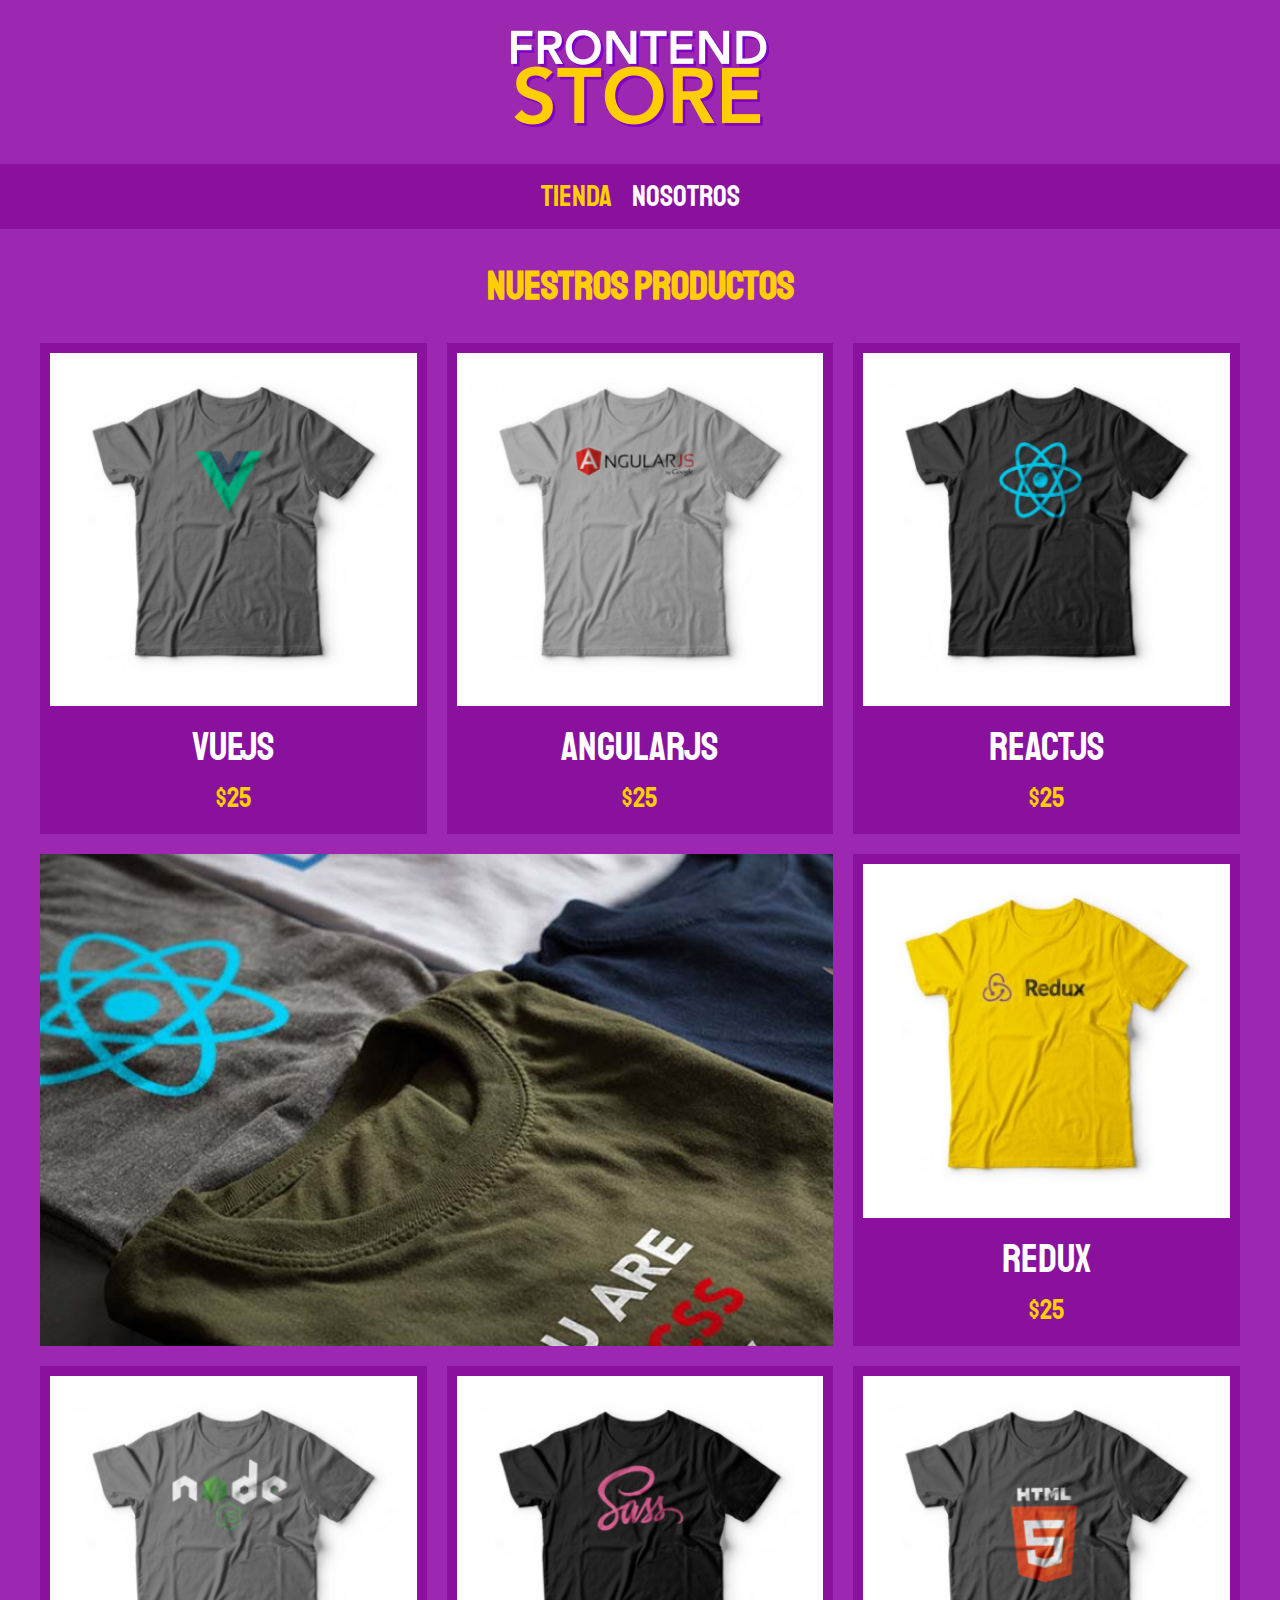
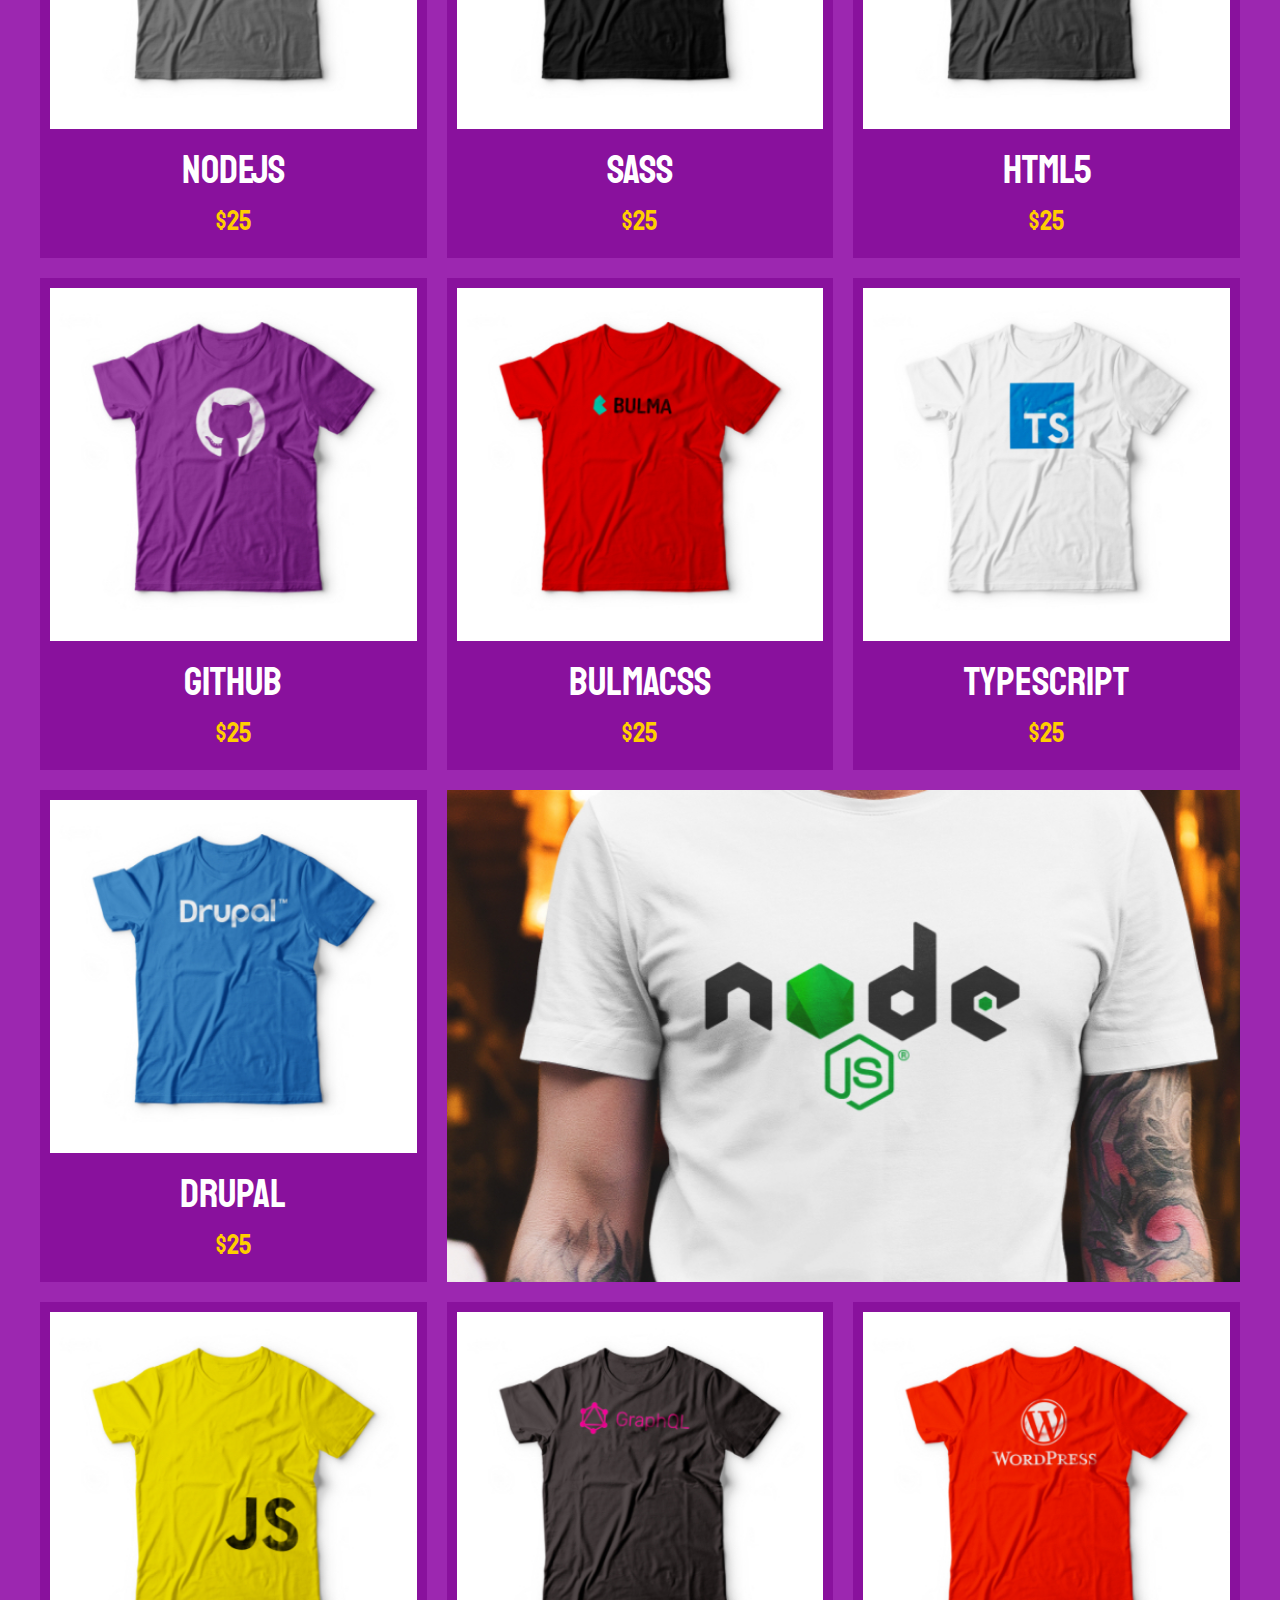
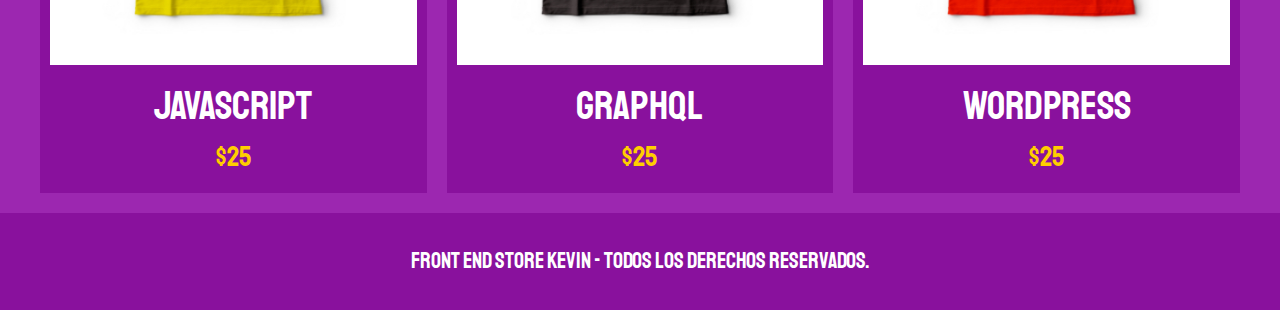
<file: index.html>
<!DOCTYPE html>
<html lang="en">
<head>
    <meta charset="UTF-8">
    <meta http-equiv="X-UA-Compatible" content="IE=edge">
    <meta name="viewport" content="width=device-width, initial-scale=1.0">
    <title>FrontEnd Store</title>
    <link rel="stylesheet" href="css/normalize.css">
    <link href="https://fonts.googleapis.com/css2?family=Staatliches&display=swap" rel="stylesheet">
    <link rel="stylesheet" href="css/style.css">

</head>
<body>
    <header class="header"> <!--bloque-->
        <a href="index.html">
            <img class="header__logo" src="img/logo.png" alt="Logotipo"> <!--elemento-->
        </a>
    </header>

    <nav class="navegacion">
        <a class="navegacion__enlace navegacion__enlace--activo" href="index.html">Tienda</a> <!--modificador-->
        <a class="navegacion__enlace" href="nosotros.html">Nosotros</a>
    </nav>

    <main class="contenedor">
        <h1>Nuestros Productos</h1>

        <div class="grid">
            <div class="producto">
                <a href="producto.html">
                    <img class="producto__imagen" src="img/1.jpg" alt="imagen camisa">
                    <div class="producto__informacion">
                        <p class="producto__nombre">VueJS</p>
                        <p class="producto__precio">$25</p>
                    </div>
                </a>
            </div> <!--fin de clase producto-->
            <div class="producto">
                <a href="producto.html">
                    <img class="producto__imagen" src="img/2.jpg" alt="imagen camisa">
                    <div class="producto__informacion">
                        <p class="producto__nombre">AngularJS</p>
                        <p class="producto__precio">$25</p>
                    </div>
                </a>
            </div> <!--fin de clase producto-->
            <div class="producto">
                <a href="producto.html">
                    <img class="producto__imagen" src="img/3.jpg" alt="imagen camisa">
                    <div class="producto__informacion">
                        <p class="producto__nombre">ReactJS</p>
                        <p class="producto__precio">$25</p>
                    </div>
                </a>
            </div> <!--fin de clase producto-->
            <div class="producto">
                <a href="producto.html">
                    <img class="producto__imagen" src="img/4.jpg" alt="imagen camisa">
                    <div class="producto__informacion">
                        <p class="producto__nombre">Redux</p>
                        <p class="producto__precio">$25</p>
                    </div>
                </a>
            </div> <!--fin de clase producto-->
            <div class="producto">
                <a href="producto.html">
                    <img class="producto__imagen" src="img/5.jpg" alt="imagen camisa">
                    <div class="producto__informacion">
                        <p class="producto__nombre">NodeJS</p>
                        <p class="producto__precio">$25</p>
                    </div>
                </a>
            </div> <!--fin de clase producto-->
            <div class="producto">
                <a href="producto.html">
                    <img class="producto__imagen" src="img/6.jpg" alt="imagen camisa">
                    <div class="producto__informacion">
                        <p class="producto__nombre">SASS</p>
                        <p class="producto__precio">$25</p>
                    </div>
                </a>
            </div> <!--fin de clase producto-->
            <div class="producto">
                <a href="producto.html">
                    <img class="producto__imagen" src="img/7.jpg" alt="imagen camisa">
                    <div class="producto__informacion">
                        <p class="producto__nombre">HTML5</p>
                        <p class="producto__precio">$25</p>
                    </div>
                </a>
            </div> <!--fin de clase producto-->
            <div class="producto">
                <a href="producto.html">
                    <img class="producto__imagen" src="img/8.jpg" alt="imagen camisa">
                    <div class="producto__informacion">
                        <p class="producto__nombre">Github</p>
                        <p class="producto__precio">$25</p>
                    </div>
                </a>
            </div> <!--fin de clase producto-->
            <div class="producto">
                <a href="producto.html">
                    <img class="producto__imagen" src="img/9.jpg" alt="imagen camisa">
                    <div class="producto__informacion">
                        <p class="producto__nombre">BulmaCSS</p>
                        <p class="producto__precio">$25</p>
                    </div>
                </a>
            </div> <!--fin de clase producto-->
            <div class="producto">
                <a href="producto.html">
                    <img class="producto__imagen" src="img/10.jpg" alt="imagen camisa">
                    <div class="producto__informacion">
                        <p class="producto__nombre">TypeScript</p>
                        <p class="producto__precio">$25</p>
                    </div>
                </a>
            </div> <!--fin de clase producto-->
            <div class="producto">
                <a href="producto.html">
                    <img class="producto__imagen" src="img/11.jpg" alt="imagen camisa">
                    <div class="producto__informacion">
                        <p class="producto__nombre">Drupal</p>
                        <p class="producto__precio">$25</p>
                    </div>
                </a>
            </div> <!--fin de clase producto-->
            <div class="producto">
                <a href="producto.html">
                    <img class="producto__imagen" src="img/12.jpg" alt="imagen camisa">
                    <div class="producto__informacion">
                        <p class="producto__nombre">JavaScript</p>
                        <p class="producto__precio">$25</p>
                    </div>
                </a>
            </div> <!--fin de clase producto-->
            <div class="producto">
                <a href="producto.html">
                    <img class="producto__imagen" src="img/13.jpg" alt="imagen camisa">
                    <div class="producto__informacion">
                        <p class="producto__nombre">GraphQL</p>
                        <p class="producto__precio">$25</p>
                    </div>
                </a>
            </div> <!--fin de clase producto-->
            <div class="producto">
                <a href="producto.html">
                    <img class="producto__imagen" src="img/14.jpg" alt="imagen camisa">
                    <div class="producto__informacion">
                        <p class="producto__nombre">WordPress</p>
                        <p class="producto__precio">$25</p>
                    </div>
                </a>
            </div> <!--fin de clase producto-->

            <div class="grafico grafico--camisas"></div>
            <div class="grafico grafico--node"></div>
        </div>
    </main>

    <footer class="footer">
        <p class="footer__texto">Front End Store Kevin - Todos los derechos reservados.</p>
    </footer>

</body>
</html>
</file>
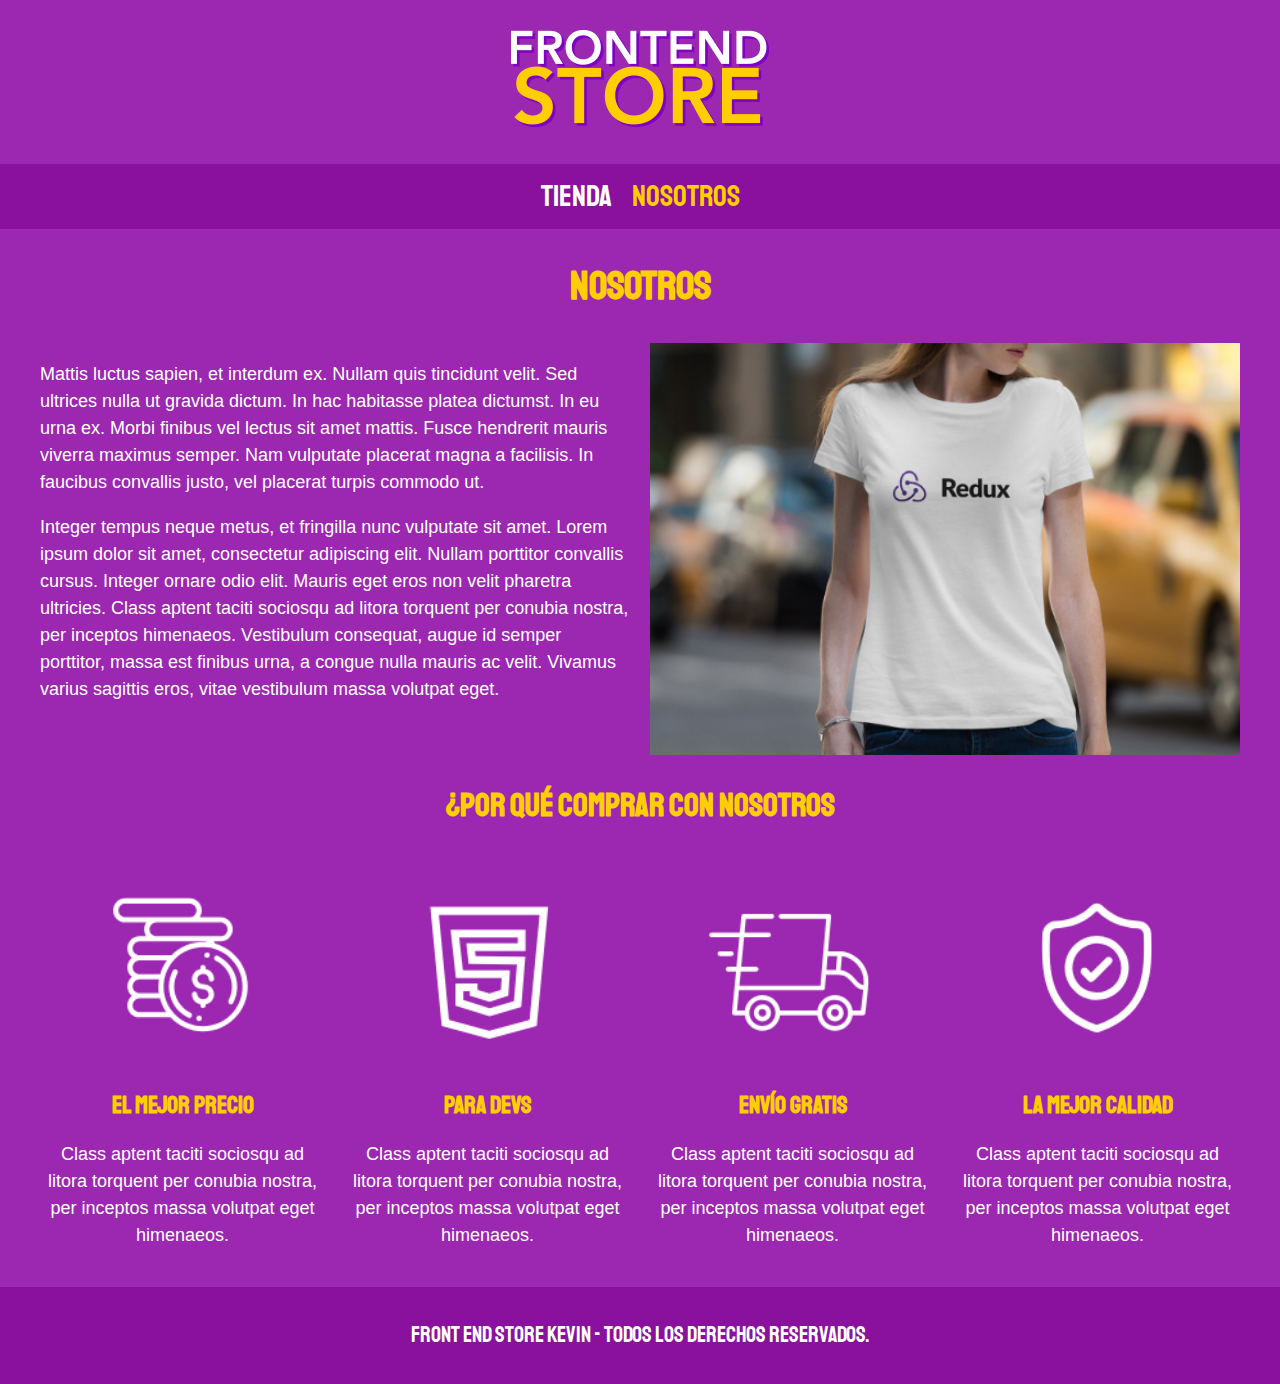
<file: nosotros.html>
<!DOCTYPE html>
<html lang="en">
<head>
    <meta charset="UTF-8">
    <meta http-equiv="X-UA-Compatible" content="IE=edge">
    <meta name="viewport" content="width=device-width, initial-scale=1.0">
    <title>FrontEnd Store</title>
    <link rel="stylesheet" href="css/normalize.css">
    <link href="https://fonts.googleapis.com/css2?family=Staatliches&display=swap" rel="stylesheet">
    <link rel="stylesheet" href="css/style.css">

</head>
<body>
    <header class="header"> <!--bloque-->
        <a href="index.html">
            <img class="header__logo" src="img/logo.png" alt="Logotipo"> <!--elemento-->
        </a>
    </header>

    <nav class="navegacion">
        <a class="navegacion__enlace" href="index.html">Tienda</a> <!--modificador-->
        <a class="navegacion__enlace navegacion__enlace--activo" href="nosotros.html">Nosotros</a>
    </nav>

    <main class="contenedor">
        <h1>Nosotros</h1>

        <div class="nosotros">
            <div class="nosotros__contenido">
                <p>Mattis luctus sapien, et interdum ex. Nullam quis tincidunt velit. Sed ultrices nulla ut 
                gravida dictum. In hac habitasse platea dictumst. In eu urna ex. Morbi finibus vel lectus sit 
                amet mattis. Fusce hendrerit mauris viverra maximus semper. Nam vulputate placerat magna a 
                facilisis. In faucibus convallis justo, vel placerat turpis commodo ut.</p>

                <p>Integer tempus neque metus, et fringilla nunc vulputate sit amet. Lorem ipsum dolor sit amet, 
                consectetur adipiscing elit. Nullam porttitor convallis cursus. Integer ornare odio elit. Mauris 
                eget eros non velit pharetra ultricies. Class aptent taciti sociosqu ad litora torquent per 
                conubia nostra, per inceptos himenaeos. Vestibulum consequat, augue id semper porttitor, massa 
                est finibus urna, a congue nulla mauris ac velit. Vivamus varius sagittis eros, vitae vestibulum 
                massa volutpat eget.</p>
            </div>
            <img class="nosotros__imagen" src="img/nosotros.jpg" alt="imagen nosotros">
        </div>
    </main>

    <section class="contenedor comprar">
        <h2 class="comprar__titulo">¿Por qué comprar con nosotros</h2>

        <div class="bloques">
            <div class="bloque">
                <img class="bloque__imagen" src="img/icono_1.png" alt="por que comprar">
                <h3 class="bloque__titulo">El Mejor Precio</h3>
                <p>Class aptent taciti sociosqu ad litora torquent per conubia nostra, per inceptos massa 
                    volutpat eget himenaeos.</p>
            </div> <!--fin del bloque-->

            <div class="bloque">
                <img class="bloque__imagen" src="img/icono_2.png" alt="por que comprar">
                <h3 class="bloque__titulo">Para Devs</h3>
                <p>Class aptent taciti sociosqu ad litora torquent per conubia nostra, per inceptos massa 
                    volutpat eget himenaeos.</p>
            </div> <!--fin del bloque-->
            <div class="bloque">
                <img class="bloque__imagen" src="img/icono_3.png" alt="por que comprar">
                <h3 class="bloque__titulo">Envío Gratis</h3>
                <p>Class aptent taciti sociosqu ad litora torquent per conubia nostra, per inceptos massa 
                    volutpat eget himenaeos.</p>
            </div> <!--fin del bloque-->
            <div class="bloque">
                <img class="bloque__imagen" src="img/icono_4.png" alt="por que comprar">
                <h3 class="bloque__titulo">La Mejor Calidad</h3>
                <p>Class aptent taciti sociosqu ad litora torquent per conubia nostra, per inceptos massa 
                    volutpat eget himenaeos.</p>
            </div> <!--fin del bloque-->
        </div> <!--fin de los bloques-->
    </section>

    <footer class="footer">
        <p class="footer__texto">Front End Store Kevin - Todos los derechos reservados.</p>
    </footer>

</body>
</html>
</file>
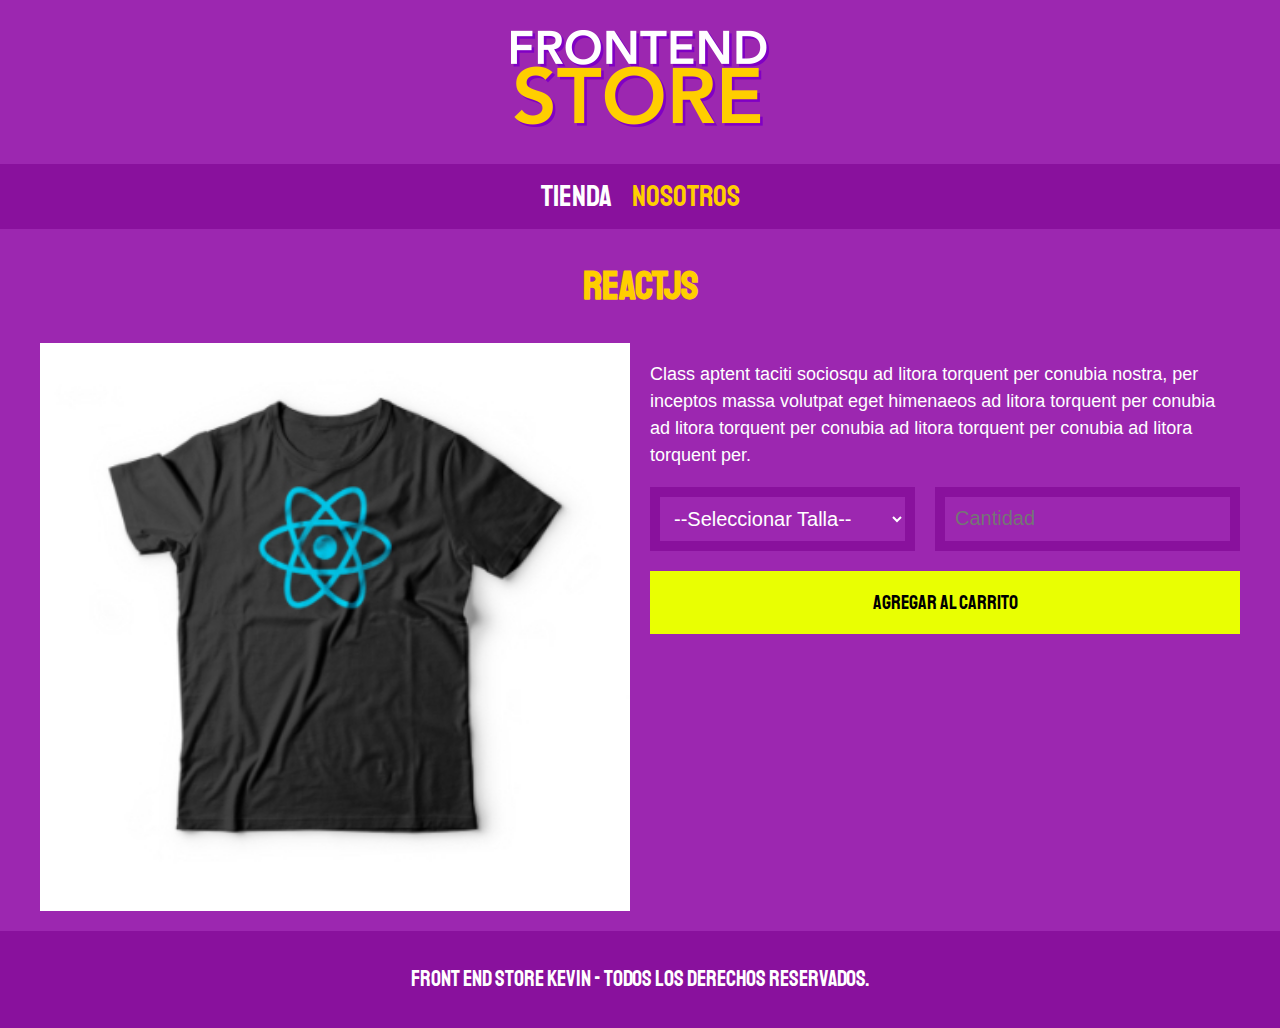
<file: producto.html>
<!DOCTYPE html>
<html lang="en">
<head>
    <meta charset="UTF-8">
    <meta http-equiv="X-UA-Compatible" content="IE=edge">
    <meta name="viewport" content="width=device-width, initial-scale=1.0">
    <title>FrontEnd Store</title>
    <link rel="stylesheet" href="css/normalize.css">
    <link href="https://fonts.googleapis.com/css2?family=Staatliches&display=swap" rel="stylesheet">
    <link rel="stylesheet" href="css/style.css">

</head>
<body>
    <header class="header"> <!--bloque-->
        <a href="index.html">
            <img class="header__logo" src="img/logo.png" alt="Logotipo"> <!--elemento-->
        </a>
    </header>

    <nav class="navegacion">
        <a class="navegacion__enlace" href="index.html">Tienda</a> <!--modificador-->
        <a class="navegacion__enlace navegacion__enlace--activo" href="nosotros.html">Nosotros</a>
    </nav>

    <main class="contenedor">
        <h1>ReactJS</h1>

        <div class="camisa">
            <img class="camisa__imagen" src="img/3.jpg" alt="imagen del producto">

            <div class="camisa__contenido">
                <p>Class aptent taciti sociosqu ad litora torquent per conubia nostra, per inceptos massa 
                volutpat eget himenaeos ad litora torquent per conubia ad litora torquent per conubia 
                ad litora torquent per conubia ad litora torquent per.</p>

                <form class="formulario">
                    <select class="formulario__campo">
                        <option disabled selected>--Seleccionar Talla--</option>
                        <option>Pequeña</option>
                        <option>Mediana</option>
                        <option>Grande</option>
                    </select>
                    <input class="formulario__campo" type="number" placeholder="Cantidad" min="1">
                    <input class="formulario__submit" type="submit" value="Agregar al Carrito">
                </form>
            </div>
        </div>
    </main>

    <footer class="footer">
        <p class="footer__texto">Front End Store Kevin - Todos los derechos reservados.</p>
    </footer>

</body>
</html>
</file>
<file: css/style.css>
:root {
    --primario: #9C27B0;
    --primarioOscuro: #89119D; 
    --secundario: #FFCE00;
    --secundarioOscuro: rgb(233,287,2);
    --blanco: #FFF;
    --negro: #000;

    --fuentePrincipal: 'Staatliches', cursive;
}

html {
    box-sizing: border-box;
    font-size: 62.5%;
}
*, *:before, *:after {
    box-sizing: inherit;
}

/*globales*/
body {
    background-color: var(--primario);
    font-size: 1.6rem;
    line-height: 1.5;
}
p {
    font-size: 1.8rem;
    font-family: Arial, Helvetica, sans-serif;
    color: var(--blanco);
}
a {
    text-decoration: none;
}
img {
    width: 100%;
}
.contenedor {
    max-width: 120rem;
    margin: 0 auto;
}
h1, h2, h3 {
    text-align: center;
    color: var(--secundario);
    font-family: var(--fuentePrincipal);
}
h1 {
    font-size: 4rem;
}
h2 {
    font-size: 3.2rem;
}
h3 {
    font-size: 2.4rem;
}

/*header*/
.header {
    display: flex;
    justify-content: center;
}
.header__logo {
    margin: 3rem 0;
}
/*footer*/
.footer {
    background-color: var(--primarioOscuro);
    padding: 1rem 0;
    margin-top: 2rem;
}
.footer__texto {
    font-family: var(--fuentePrincipal);
    text-align: center;
    font-size: 2.2rem;
}

/*navegacion*/
.navegacion {
    background-color: var(--primarioOscuro);
    padding: 1rem 0;
    display: flex;
    justify-content: center;
    gap: 2rem;
}
.navegacion__enlace {
    font-family: var(--fuentePrincipal);
    color: var(--blanco);
    font-size: 3rem;
}
.navegacion__enlace--activo,
.navegacion__enlace:hover {
    color: var(--secundario);
}

/*grid*/
.grid {
    display: grid;
    grid-template-columns: repeat(2, 1fr);
    gap: 2rem;
}
@media (min-width: 768px) {
    .grid {
        grid-template-columns: repeat(3, 1fr);
    }
}

/*productos*/
.producto {
    background-color: var(--primarioOscuro);
    padding: 1rem;
}
.producto__nombre {
    font-size: 4rem;
}
.producto__precio {
    font-size: 2.8rem;
    color: var(--secundario);
}
.producto__nombre,
.producto__precio {
    font-family: var(--fuentePrincipal);
    margin: 1rem 0;
    text-align: center;
    line-height: 1.2;
}

/*graficos*/
.grafico {
    min-height: 30rem;
    background-repeat: no-repeat;
    background-size: cover;
    grid-column: 1 / 3;
}
.grafico--camisas {
    grid-row: 2 / 3;
    background-image: url(../img/grafico1.jpg);
}
.grafico--node {
    background-image: url(../img/grafico2.jpg);
    grid-row: 8 / 9;
}
@media (min-width: 768px) {
    .grafico--node {
        grid-row: 5 / 6;
        grid-column: 2 / 4;
    }    
}

/*nosotros*/
.nosotros {
    display: grid;
    grid-template-rows: repeat(2, auto);
}
@media (min-width: 768px) {
    .nosotros {
        grid-template-columns: repeat(2, 1fr);
        column-gap: 2rem;
    }    
}
.nosotros__imagen {
    grid-row: 1 / 2;
}
@media (min-width: 768px) {
    .nosotros__imagen {
        grid-column: 2 / 3;
    }
}

/*bloques*/
.bloques {
    display: grid;
    grid-template-columns: repeat(2, 1fr);
    gap:2rem;
}
@media (min-width: 768px) {
    .bloques {
        grid-template-columns: repeat(4, 1fr);
    }
}
.bloque {
    text-align: center;
}
.bloque__titulo {
    margin: 0;
}

/*pagina del producto*/
@media (min-width: 768px) {
    .camisa {
        display: grid;
        grid-template-columns: repeat(2, 1fr);
        column-gap: 2rem;
    }
}
.formulario {
    display: grid;
    grid-template-columns: repeat(2, 1fr);
    gap: 2rem;
}
.formulario__campo {
    border-color: var(--primarioOscuro);
    border-width: 1rem;
    border-style: solid;
    /*tambien se puede escribir asi: border: 1rem solid var(--primarioOscuro)*/
    background-color: transparent;
    color: var(--blanco);
    font-size: 2rem;
    font-family: Arial, Helvetica, sans-serif;
    padding: 1rem;
}
.formulario__submit {
    background-color: var(--secundarioOscuro);
    border: none;
    font-size: 2rem;
    font-family: var(--fuentePrincipal);
    padding: 2rem;
    transition: background-color .3s ease;
    grid-column: 1 / 3;
}
.formulario__submit:hover {
    cursor: pointer;
    background-color: var(--secundario);
}
</file>
